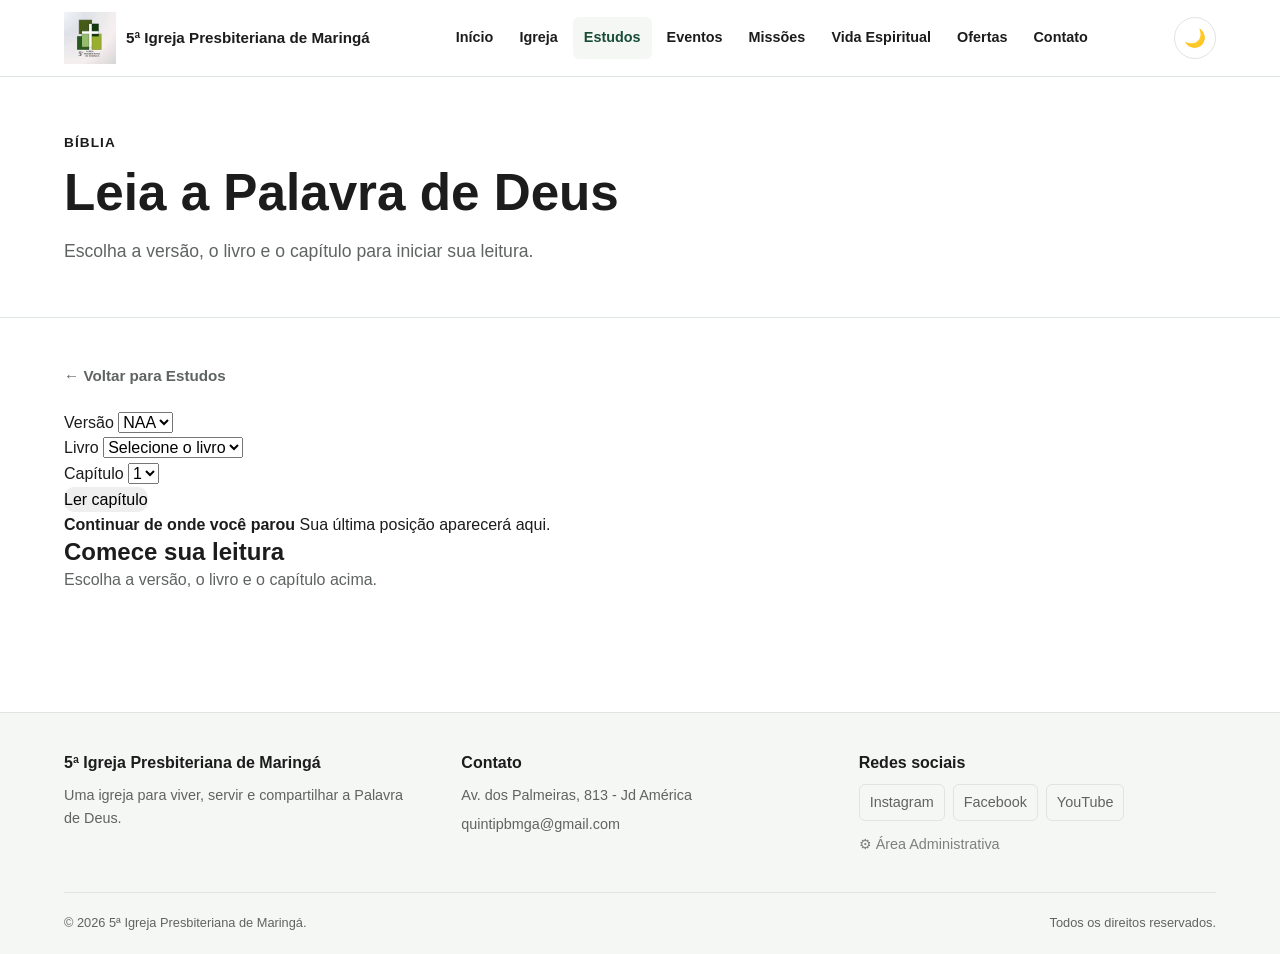
<file: pages/estudos/biblia/index.html>
<!DOCTYPE html>
<html lang="pt-BR">

<head>

    <meta charset="UTF-8">

    <meta
        name="viewport"
        content="width=device-width, initial-scale=1.0"
    >

    <meta
        name="description"
        content="Leia a Bíblia na 5ª Igreja Presbiteriana de Maringá."
    >

    <title>Bíblia — SIPB Maringá</title>


    <!-- =====================================================
         FAVICON
         ===================================================== -->

    <link
        rel="icon"
        type="image/x-icon"
        href="../../../asssets/logo/ipb.ico"
    >


    <!-- =====================================================
         CSS GLOBAL
         ===================================================== -->

    <link
        rel="stylesheet"
        href="../../../beckend/css/global.css"
    >


    <!-- =====================================================
         CSS DOS COMPONENTES
         ===================================================== -->

    <link
        rel="stylesheet"
        href="../../../beckend/css/components.css"
    >


    <!-- =====================================================
         CSS DA BÍBLIA
         ===================================================== -->

    <link
        rel="stylesheet"
        href="biblia.css"
    >

</head>


<body data-root="../../../">


    <!-- =====================================================
         CABEÇALHO
         ===================================================== -->

    <header id="header"></header>


    <!-- =====================================================
         CONTEÚDO PRINCIPAL
         ===================================================== -->

    <main>


        <!-- =================================================
             INTRODUÇÃO
             ================================================= -->

        <section class="biblia-intro">

            <div class="biblia-container">

                <p class="biblia-label">
                    Bíblia
                </p>

                <h1>
                    Leia a Palavra de Deus
                </h1>

                <p class="biblia-texto">
                    Escolha a versão, o livro e o capítulo
                    para iniciar sua leitura.
                </p>

            </div>

        </section>


        <!-- =================================================
             LEITOR
             ================================================= -->

        <section class="biblia-conteudo">

            <div class="biblia-container">


                <!-- VOLTAR -->

                <a
                    href="../estudos.html"
                    class="biblia-voltar"
                >
                    ← Voltar para Estudos
                </a>


                <!-- =================================================
                     PAINEL DE CONTROLES
                     ================================================= -->

                <div class="biblia-controles">


                    <!-- VERSÃO -->

                    <div class="biblia-controle">

                        <label
                            for="biblia-versao"
                        >
                            Versão
                        </label>

                        <select
                            id="biblia-versao"
                        >

                            <option value="NAA">
                                NAA
                            </option>

                            <option value="ARA">
                                ARA
                            </option>

                        </select>

                    </div>


                    <!-- LIVRO -->

                    <div class="biblia-controle">

                        <label
                            for="biblia-livro"
                        >
                            Livro
                        </label>

                        <select
                            id="biblia-livro"
                        >

                            <option value="">
                                Selecione o livro
                            </option>

                            <option value="Gênesis">
                                Gênesis
                            </option>

                            <option value="Êxodo">
                                Êxodo
                            </option>

                            <option value="Salmos">
                                Salmos
                            </option>

                            <option value="Provérbios">
                                Provérbios
                            </option>

                            <option value="Isaías">
                                Isaías
                            </option>

                            <option value="Mateus">
                                Mateus
                            </option>

                            <option value="Marcos">
                                Marcos
                            </option>

                            <option value="Lucas">
                                Lucas
                            </option>

                            <option value="João">
                                João
                            </option>

                            <option value="Atos">
                                Atos
                            </option>

                            <option value="Romanos">
                                Romanos
                            </option>

                            <option value="1 Coríntios">
                                1 Coríntios
                            </option>

                            <option value="2 Coríntios">
                                2 Coríntios
                            </option>

                            <option value="Apocalipse">
                                Apocalipse
                            </option>

                        </select>

                    </div>


                    <!-- CAPÍTULO -->

                    <div class="biblia-controle">

                        <label
                            for="biblia-capitulo"
                        >
                            Capítulo
                        </label>

                        <select
                            id="biblia-capitulo"
                        >

                            <option value="1">
                                1
                            </option>

                            <option value="2">
                                2
                            </option>

                            <option value="3">
                                3
                            </option>

                            <option value="4">
                                4
                            </option>

                            <option value="5">
                                5
                            </option>

                        </select>

                    </div>


                    <!-- BOTÃO -->

                    <div class="biblia-controle biblia-controle-botao">

                        <button
                            type="button"
                            id="biblia-carregar"
                            class="biblia-botao"
                        >
                            Ler capítulo
                        </button>

                    </div>

                </div>


                <!-- =================================================
                     CONTINUAR LEITURA
                     ================================================= -->

                <div
                    class="biblia-continuar"
                    id="biblia-continuar"
                >

                    <strong>
                        Continuar de onde você parou
                    </strong>

                    <span>
                        Sua última posição aparecerá aqui.
                    </span>

                </div>


                <!-- =================================================
                     LEITOR
                     ================================================= -->

                <article
                    class="biblia-leitor"
                    id="biblia-leitor"
                >

                    <div class="biblia-placeholder">

                        <h2>
                            Comece sua leitura
                        </h2>

                        <p>
                            Escolha a versão, o livro e o
                            capítulo acima.
                        </p>

                    </div>

                </article>


            </div>

        </section>

    </main>


    <!-- =====================================================
         RODAPÉ
         ===================================================== -->

    <footer id="footer"></footer>


    <!-- =====================================================
         JAVASCRIPT GLOBAL
         ===================================================== -->

    <script src="../../../beckend/js/global.js"></script>


    <!-- =====================================================
         JAVASCRIPT DOS COMPONENTES
         ===================================================== -->

    <script src="../../../beckend/js/components.js"></script>


    <!-- =====================================================
         JAVASCRIPT DA BÍBLIA
         ===================================================== -->

    <script src="biblia.js"></script>

</body>

</html>
</file>
<file: beckend/css/global.css>
/* =========================================================
   GLOBAL — SIPB MARINGÁ
   ========================================================= */

/* =========================================================
   VARIÁVEIS
   ========================================================= */

:root {
    /* Cores principais da identidade */
    --verde-escuro: #174d35;
    --verde-medio: #2f7d57;
    --verde-claro: #7fba9a;

    /* Tema claro */
    --cor-fundo: #ffffff;
    --cor-fundo-secundario: #f5f7f5;
    --cor-fundo-card: #ffffff;

    --cor-texto: #1c1c1c;
    --cor-texto-secundario: #5f6361;

    --cor-borda: #dfe5e1;

    /* Header */
    --header-fundo: #ffffff;
    --header-texto: #1c1c1c;

    /* Botões */
    --botao-fundo: var(--verde-escuro);
    --botao-texto: #ffffff;
    --botao-hover: #236846;

    /* Sombras */
    --sombra-suave: 0 4px 18px rgba(0, 0, 0, 0.08);

    /* Dimensões */
    --largura-conteudo: 1180px;
    --altura-header: 76px;

    /* Bordas */
    --raio-pequeno: 6px;
    --raio-medio: 10px;
    --raio-grande: 16px;

    /* Transições */
    --transicao: 0.25s ease;
}


/* =========================================================
   TEMA ESCURO
   ========================================================= */

[data-theme="dark"] {
    --cor-fundo: #101412;
    --cor-fundo-secundario: #171c19;
    --cor-fundo-card: #1d2420;

    --cor-texto: #f1f3f1;
    --cor-texto-secundario: #b7beb9;

    --cor-borda: #303832;

    --header-fundo: #141916;
    --header-texto: #f1f3f1;

    --botao-fundo: #4f9a72;
    --botao-texto: #ffffff;
    --botao-hover: #65ad86;

    --sombra-suave: 0 4px 18px rgba(0, 0, 0, 0.35);
}


/* =========================================================
   RESET
   ========================================================= */

* {
    margin: 0;
    padding: 0;
    box-sizing: border-box;
}


/* =========================================================
   HTML / BODY
   ========================================================= */

html {
    scroll-behavior: smooth;
}

body {
    min-height: 100vh;

    background-color: var(--cor-fundo);
    color: var(--cor-texto);

    font-family: Arial, Helvetica, sans-serif;

    line-height: 1.6;

    transition:
        background-color var(--transicao),
        color var(--transicao);
}


/* =========================================================
   ELEMENTOS GERAIS
   ========================================================= */

img {
    display: block;
    max-width: 100%;
}

button,
input,
textarea,
select {
    font: inherit;
}

button {
    cursor: pointer;
}

a {
    color: inherit;
    text-decoration: none;
}


/* =========================================================
   CONTEÚDO
   ========================================================= */

main {
    width: 100%;
}

.container {
    width: min(var(--largura-conteudo), 90%);
    margin: 0 auto;
}


/* =========================================================
   TÍTULOS
   ========================================================= */

h1,
h2,
h3,
h4,
h5,
h6 {
    line-height: 1.2;
    color: var(--cor-texto);
}

p {
    color: var(--cor-texto-secundario);
}


/* =========================================================
   SEÇÕES
   ========================================================= */

section {
    width: 100%;
}


/* =========================================================
   BOTÕES
   ========================================================= */

button,
.btn {
    border: none;
    border-radius: var(--raio-medio);

    transition:
        background-color var(--transicao),
        color var(--transicao),
        transform var(--transicao),
        box-shadow var(--transicao);
}

.btn {
    display: inline-flex;
    align-items: center;
    justify-content: center;

    padding: 12px 22px;

    background-color: var(--botao-fundo);
    color: var(--botao-texto);

    font-weight: 600;
}

.btn:hover {
    background-color: var(--botao-hover);
    transform: translateY(-1px);
}


/* =========================================================
   LINKS
   ========================================================= */

a {
    transition:
        color var(--transicao),
        opacity var(--transicao);
}


/* =========================================================
   ACESSIBILIDADE — FOCO
   ========================================================= */

:focus-visible {
    outline: 3px solid var(--verde-claro);
    outline-offset: 3px;
}


/* =========================================================
   SELEÇÃO DE TEXTO
   ========================================================= */

::selection {
    background-color: var(--verde-escuro);
    color: #ffffff;
}


/* =========================================================
   RESPONSIVIDADE
   ========================================================= */

@media (max-width: 768px) {

    :root {
        --altura-header: 68px;
    }

    .container {
        width: min(92%, var(--largura-conteudo));
    }

    body {
        font-size: 15px;
    }
}


/* =========================================================
   REDUÇÃO DE MOVIMENTO
   ========================================================= */

@media (prefers-reduced-motion: reduce) {

    html {
        scroll-behavior: auto;
    }

    *,
    *::before,
    *::after {
        transition-duration: 0.01ms !important;
        animation-duration: 0.01ms !important;
        animation-iteration-count: 1 !important;
    }
}
</file>
<file: beckend/css/components.css>
/* =========================================================
   COMPONENTS — SIPB MARINGÁ
   ========================================================= */

/* =========================================================
   HEADER
   ========================================================= */

.site-header {
    position: sticky;
    top: 0;
    z-index: 1000;

    width: 100%;

    background-color: var(--header-fundo);
    border-bottom: 1px solid var(--cor-borda);

    transition:
        background-color var(--transicao),
        border-color var(--transicao),
        box-shadow var(--transicao);
}

.site-header.scrolled {
    box-shadow: var(--sombra-suave);
}


/* =========================================================
   HEADER — CONTAINER
   ========================================================= */

.header-container {
    width: min(var(--largura-conteudo), 90%);
    min-height: var(--altura-header);

    margin: 0 auto;

    display: flex;
    align-items: center;
    justify-content: space-between;

    gap: 30px;
}


/* =========================================================
   LOGO
   ========================================================= */

.site-logo {
    display: flex;
    align-items: center;

    flex-shrink: 0;
}

.site-logo img {
    width: 52px;
    height: 52px;

    object-fit: contain;
}

.site-logo-text {
    margin-left: 10px;

    font-size: 0.95rem;
    font-weight: 700;

    color: var(--header-texto);

    white-space: nowrap;
}


/* =========================================================
   NAVEGAÇÃO
   ========================================================= */

.main-nav {
    display: flex;
    align-items: center;
    justify-content: center;

    gap: 4px;
}

.main-nav a {
    display: inline-flex;
    align-items: center;
    justify-content: center;

    min-height: 42px;

    padding: 8px 11px;

    color: var(--header-texto);

    font-size: 0.9rem;
    font-weight: 600;

    border-radius: var(--raio-pequeno);

    transition:
        background-color var(--transicao),
        color var(--transicao);
}

.main-nav a:hover {
    background-color: var(--cor-fundo-secundario);
}

.main-nav a.active {
    color: var(--verde-escuro);
    background-color: var(--cor-fundo-secundario);
}

[data-theme="dark"] .main-nav a.active {
    color: var(--verde-claro);
}


/* =========================================================
   AÇÕES DO HEADER
   ========================================================= */

.header-actions {
    display: flex;
    align-items: center;

    gap: 8px;

    flex-shrink: 0;
}


/* =========================================================
   BOTÃO DO TEMA
   ========================================================= */

.theme-toggle {
    width: 42px;
    height: 42px;

    display: inline-flex;
    align-items: center;
    justify-content: center;

    padding: 0;

    background-color: transparent;
    color: var(--header-texto);

    border: 1px solid var(--cor-borda);
    border-radius: 50%;

    font-size: 1.1rem;

    transition:
        background-color var(--transicao),
        border-color var(--transicao),
        transform var(--transicao);
}

.theme-toggle:hover {
    background-color: var(--cor-fundo-secundario);

    transform: rotate(8deg);
}


/* =========================================================
   BOTÃO MENU MOBILE
   ========================================================= */

.mobile-menu-toggle {
    display: none;

    width: 42px;
    height: 42px;

    align-items: center;
    justify-content: center;

    padding: 0;

    background-color: transparent;
    color: var(--header-texto);

    border: 1px solid var(--cor-borda);
    border-radius: var(--raio-pequeno);

    font-size: 1.3rem;
}


/* =========================================================
   FOOTER
   ========================================================= */

.site-footer {
    width: 100%;

    margin-top: 60px;

    padding: 40px 0 20px;

    background-color: var(--cor-fundo-secundario);

    border-top: 1px solid var(--cor-borda);

    transition:
        background-color var(--transicao),
        border-color var(--transicao);
}

.footer-container {
    width: min(var(--largura-conteudo), 90%);

    margin: 0 auto;
}


/* =========================================================
   FOOTER — CONTEÚDO
   ========================================================= */

.footer-content {
    display: grid;

    grid-template-columns: repeat(3, 1fr);

    gap: 40px;
}

.footer-column h3 {
    margin-bottom: 12px;

    font-size: 1rem;

    color: var(--cor-texto);
}

.footer-column p {
    margin-bottom: 6px;

    font-size: 0.9rem;
}

.footer-column a {
    color: var(--cor-texto-secundario);

    font-size: 0.9rem;
}

.footer-column a:hover {
    color: var(--verde-escuro);
}

[data-theme="dark"] .footer-column a:hover {
    color: var(--verde-claro);
}


/* =========================================================
   FOOTER — REDES SOCIAIS
   ========================================================= */

.footer-social {
    display: flex;
    flex-wrap: wrap;

    gap: 8px;

    margin-top: 10px;
}

.footer-social a {
    display: inline-flex;
    align-items: center;

    padding: 6px 10px;

    border: 1px solid var(--cor-borda);
    border-radius: var(--raio-pequeno);

    transition:
        background-color var(--transicao),
        border-color var(--transicao);
}

.footer-social a:hover {
    background-color: var(--cor-fundo-card);
}


/* =========================================================
   ÁREA ADMINISTRATIVA
   ========================================================= */

.admin-access {
    display: inline-flex;
    align-items: center;

    gap: 6px;

    margin-top: 12px;

    color: var(--cor-texto-secundario);

    font-size: 0.8rem;

    opacity: 0.8;

    transition:
        color var(--transicao),
        opacity var(--transicao);
}

.admin-access:hover {
    color: var(--cor-texto);
    opacity: 1;
}


/* =========================================================
   FOOTER — COPYRIGHT
   ========================================================= */

.footer-bottom {
    display: flex;
    align-items: center;
    justify-content: space-between;

    gap: 20px;

    margin-top: 35px;
    padding-top: 20px;

    border-top: 1px solid var(--cor-borda);
}

.footer-bottom p {
    margin: 0;

    font-size: 0.8rem;
}


/* =========================================================
   MOBILE
   ========================================================= */

@media (max-width: 950px) {

    .header-container {
        gap: 15px;
    }

    .main-nav {
        gap: 0;
    }

    .main-nav a {
        padding: 8px 7px;

        font-size: 0.82rem;
    }

    .site-logo-text {
        font-size: 0.85rem;
    }
}


/* =========================================================
   TABLET / CELULAR
   ========================================================= */

@media (max-width: 800px) {

    .main-nav {
        position: absolute;

        top: 100%;
        left: 0;
        right: 0;

        display: none;
        flex-direction: column;
        align-items: stretch;

        padding: 15px;

        background-color: var(--header-fundo);

        border-bottom: 1px solid var(--cor-borda);

        box-shadow: var(--sombra-suave);
    }

    .main-nav.open {
        display: flex;
    }

    .main-nav a {
        width: 100%;

        justify-content: flex-start;

        padding: 12px 15px;

        font-size: 0.95rem;
    }

    .mobile-menu-toggle {
        display: inline-flex;
    }

    .footer-content {
        grid-template-columns: 1fr 1fr;
    }
}


/* =========================================================
   CELULAR
   ========================================================= */

@media (max-width: 550px) {

    .header-container {
        width: 92%;
    }

    .site-logo img {
        width: 45px;
        height: 45px;
    }

    .site-logo-text {
        max-width: 170px;

        overflow: hidden;
        text-overflow: ellipsis;

        font-size: 0.8rem;
    }

    .header-actions {
        gap: 5px;
    }

    .theme-toggle,
    .mobile-menu-toggle {
        width: 38px;
        height: 38px;

        font-size: 1rem;
    }

    .footer-content {
        grid-template-columns: 1fr;

        gap: 25px;
    }

    .footer-bottom {
        flex-direction: column;

        align-items: flex-start;
    }
}
</file>
<file: pages/estudos/biblia/biblia.css>
/* =========================================================
   BÍBLIA — SIPB MARINGÁ
   ========================================================= */


/* =========================================================
   CONTAINER
   ========================================================= */

.biblia-container {
    width: min(1180px, 90%);
    margin: 0 auto;
}


/* =========================================================
   INTRODUÇÃO
   ========================================================= */

.biblia-intro {
    padding: 55px 0 50px;

    background: var(--cor-fundo);

    border-bottom: 1px solid var(--cor-borda);
}

.biblia-label {
    margin: 0 0 10px;

    font-size: 0.85rem;
    font-weight: 700;
    letter-spacing: 0.08em;
    text-transform: uppercase;

    color: var(--verde-principal);
}

.biblia-intro h1 {
    max-width: 850px;

    margin: 0 0 14px;

    font-size: clamp(2rem, 4vw, 3.2rem);
    line-height: 1.15;

    color: var(--cor-texto);
}

.biblia-texto {
    max-width: 760px;

    margin: 0;

    font-size: 1.1rem;
    line-height: 1.7;

    color: var(--cor-texto-secundario);
}


/* =========================================================
   CONTEÚDO
   ========================================================= */

.biblia-conteudo {
    padding: 45px 0 60px;

    background: var(--cor-fundo);
}


/* =========================================================
   BOTÃO VOLTAR
   ========================================================= */

.biblia-voltar {
    display: inline-flex;
    align-items: center;

    margin-bottom: 22px;

    color: var(--cor-texto-secundario);

    font-size: 0.95rem;
    font-weight: 600;

    text-decoration: none;

    transition:
        color 0.2s ease,
        transform 0.2s ease;
}

.biblia-voltar:hover {
    color: var(--verde-principal);

    transform: translateX(-2px);
}


/* =========================================================
   PAINEL PRINCIPAL
   ========================================================= */

.biblia-painel {
    padding: 30px;

    background: var(--cor-fundo);

    border: 1px solid var(--cor-borda);
    border-radius: 16px;

    box-shadow: 0 8px 25px rgba(0, 0, 0, 0.05);
}

.biblia-painel h2 {
    margin: 0 0 12px;

    font-size: clamp(1.5rem, 3vw, 2rem);
    line-height: 1.2;

    color: var(--cor-texto);
}

.biblia-painel p {
    max-width: 800px;

    margin: 0 0 10px;

    font-size: 1rem;
    line-height: 1.7;

    color: var(--cor-texto-secundario);
}

.biblia-painel p:last-child {
    margin-bottom: 0;
}


/* =========================================================
   MODO ESCURO
   ========================================================= */

[data-theme="dark"] .biblia-painel {
    box-shadow: 0 8px 25px rgba(0, 0, 0, 0.25);
}


/* =========================================================
   TABLET
   ========================================================= */

@media (max-width: 900px) {

    .biblia-intro {
        padding: 45px 0;
    }

    .biblia-conteudo {
        padding: 40px 0 50px;
    }

    .biblia-painel {
        padding: 25px;
    }

}


/* =========================================================
   CELULAR
   ========================================================= */

@media (max-width: 600px) {

    .biblia-container {
        width: min(100% - 32px, 1180px);
    }

    .biblia-intro {
        padding: 35px 0 40px;
    }

    .biblia-label {
        margin-bottom: 8px;
    }

    .biblia-intro h1 {
        margin-bottom: 12px;
    }

    .biblia-texto {
        font-size: 1rem;
        line-height: 1.6;
    }

    .biblia-conteudo {
        padding: 35px 0 45px;
    }

    .biblia-voltar {
        margin-bottom: 18px;

        font-size: 0.9rem;
    }

    .biblia-painel {
        padding: 20px;

        border-radius: 12px;
    }

    .biblia-painel h2 {
        margin-bottom: 10px;
    }

    .biblia-painel p {
        font-size: 0.96rem;
        line-height: 1.6;
    }

}


/* =========================================================
   ACESSIBILIDADE
   ========================================================= */

@media (prefers-reduced-motion: reduce) {

    .biblia-voltar {
        transition: none;
    }

}
</file>
